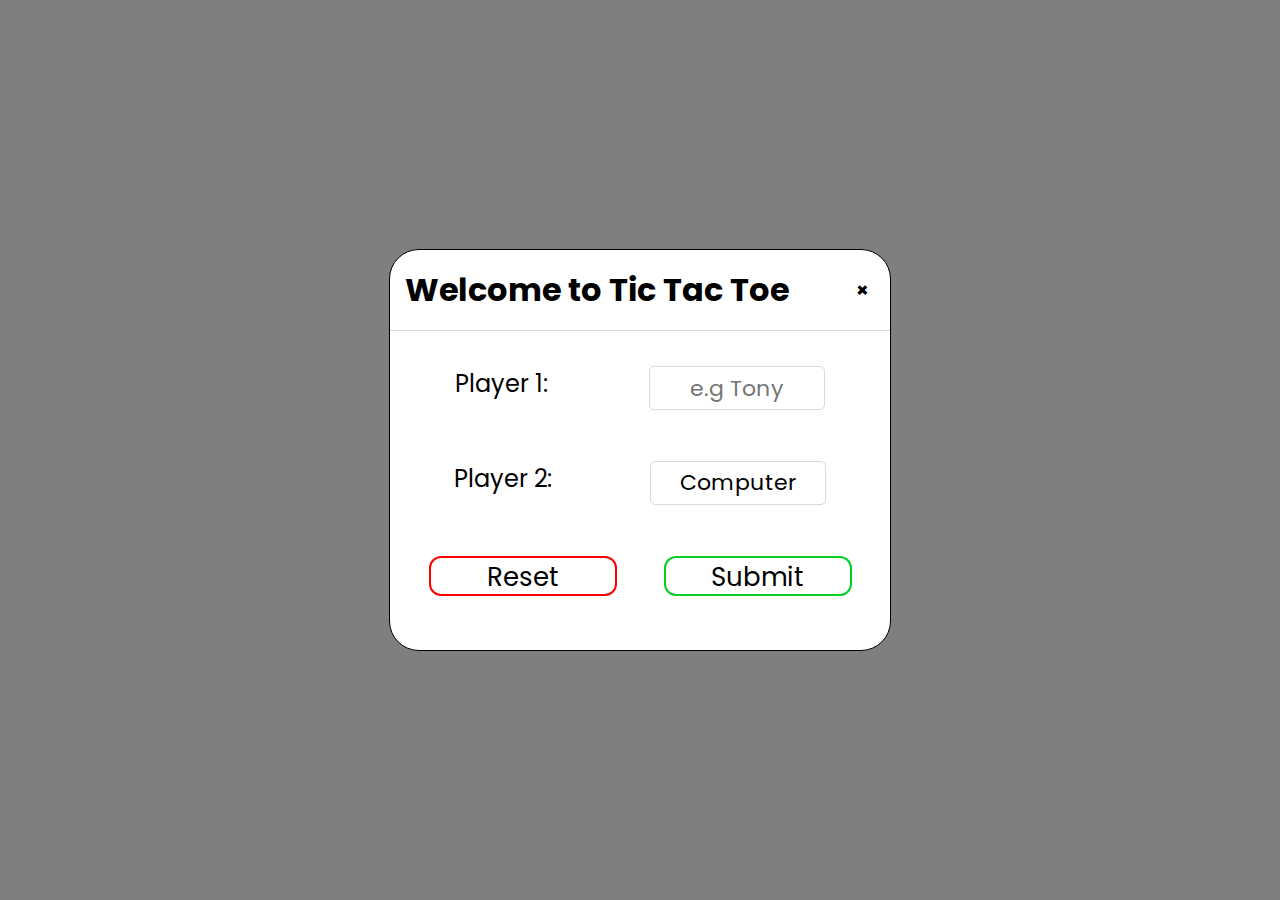
<file: index.html>
<!DOCTYPE html>
<html lang="en">
<head>
    <meta charset="UTF-8">
    <meta http-equiv="X-UA-Compatible" content="IE=edge">
    <meta name="viewport" content="width=device-width, initial-scale=1.0">
    <title>Index</title>
    <link rel="stylesheet" href="indexStyles.css">
</head>
<body>
    <button class="playBtn" data-modal-target="#modal">Play Tic Tac Toe</button>
    <div id="modal" class="modal active">
        <div class="modal-header">
            <div class="title">Welcome to Tic Tac Toe</div>
            <button data-close-button class="close-button">&times;</button>
        </div>
            <form class="form-class" action="secondPage.html" method="GET">
                <div>
                    <label for="player1">Player 1:</label>
                    <input type="text" name="player1" id="player1" placeholder="e.g Tony" required>    
                </div>
                <div>
                    <label for="player2">Player 2:</label>
                    <input type="text" name="player2" id="player2" value="Computer" required>    
                </div>
                <div class="buttons">
                    <button id="reset" type="reset">Reset</button>
                    <button id="submit" type="submit">Submit</button>
                </div>

            </form>
    </div>
    <div id="overlay" class="active"></div>
    
    <script src="frontPageLogic.js"></script>
</body>
</html>
</file>
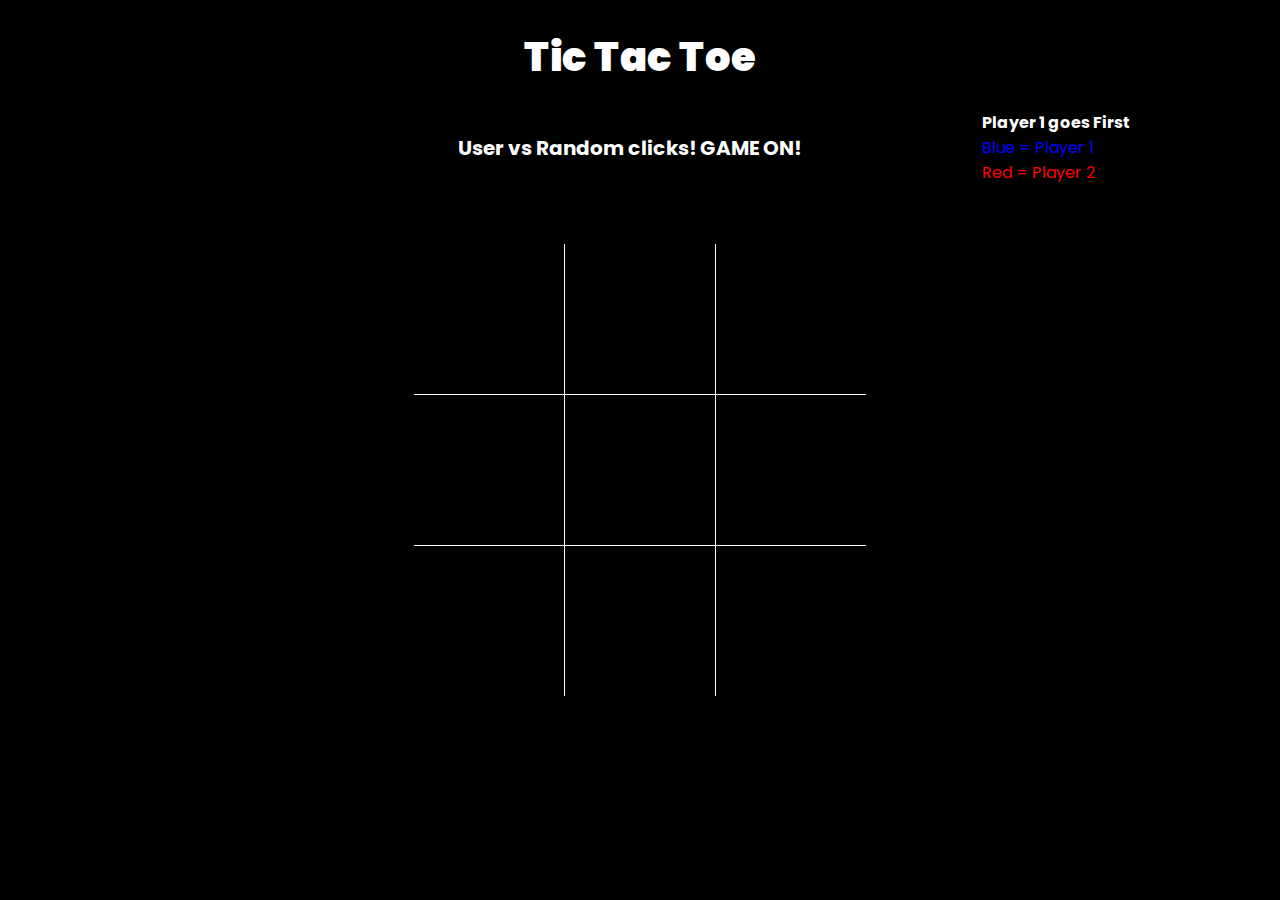
<file: secondPage.html>
<!DOCTYPE html>
<html lang="en">
<head>
    <meta charset="UTF-8">
    <meta http-equiv="X-UA-Compatible" content="IE=edge">
    <meta name="viewport" content="width=device-width, initial-scale=1.0">
    <title>Tic Tac Toe</title>
    <link rel="stylesheet" href="styles.css">
</head>
<body>
    <div class="title">
        <h1>Tic Tac Toe</h1>
    </div>
    <div id="overallContainer">
        <div id="header">
            <div class="empty"></div>
            <h4 id="vsInfo"></h2>
            <div class="playerListings">
                <div id="instructions">Player 1 goes First</div>
                <div id="blueColour">Blue = Player 1</div>
                <div id="redColour">Red = Player 2</div>
            </div>
            
        </div>

        <div id="gameboard">
            <div id="row1" class="gameRows">
                <div id="block-1" class="gameBlocks hoverClass"></div>
                <div id="block-2" class="gameBlocks hoverClass"></div>
                <div id="block-3" class="gameBlocks hoverClass"></div>
            </div>
            <div id="row2" class="gameRows">
                <div id="block-4" class="gameBlocks hoverClass"></div>
                <div id="block-5" class="gameBlocks hoverClass"></div>
                <div id="block-6" class="gameBlocks hoverClass"></div>
            </div>
            <div id="row3" class="gameRows">
                <div id="block-7" class="gameBlocks hoverClass"></div>
                <div id="block-8" class="gameBlocks hoverClass"></div>
                <div id="block-9" class="gameBlocks hoverClass"></div>
            </div>
        </div>
        

        <div id="winnerSection">
            <h1 id="winnerText"></h1>
        </div>
    </div>
    

    <script src="gameLogic.js"></script>
</body>
</html>
</file>
<file: indexStyles.css>
@import url('https://fonts.googleapis.com/css2?family=Poppins&display=swap');

* {
    font-family: 'Poppins', sans-serif;
}

.modal {
    position: fixed;
    top: 50%;
    left: 50%;
    transform: translate(-50%,-50%) scale(0);
    transition: 200ms ease-in-out;
    border: 1px solid black;
    border-radius: 30px;
    z-index: 10;
    background-color: white;
    width: 500px;
    height: 400px;
    max-width: 80%;
    max-height: 60%;
}

.modal-header .title {
    font-size: 2rem;
    font-weight: bold;
    margin: 5px 0px;
}
.modal.active {
    transform: translate(-50%,-50%) scale(1);
}

.modal-header {
    height: 15%;
    padding: 10px 15px;
    display: flex;
    justify-content: space-between;
    align-items: center;
    border-bottom: 1px solid rgb(217, 217, 217);
}



.modal-header .close-button {
    cursor: pointer;
    border: none;
    outline: none;
    background: none;
    font-size: 1.25rem;
    font-weight: bold;
}

.form-class {
    font-size: 24px;
    padding: 10px 15px;
    height: 70%;
    display: flex;
    flex-direction: column;
    justify-content: space-around;
    align-items: left;
}

.form-class input {
    height: 40px;
    width: 170px;
    text-align: center;
    font-size: 22px;
    border: 1px solid rgb(217, 217, 217);
    border-radius: 5px;
}

.form-class div {
    display: flex;
    justify-content: space-around;
}

.buttons {
    display: flex;
    justify-content: space-between;
}

.buttons button {
    width: 40%;
    height: 40px;
    padding: 0px;
    border-radius: 8px;
    font-size: 26px;
    align-items: center;
    text-align: center;
    border-radius: 12px;
    border: 2px solid;
}

.buttons #reset {
    background-color: white;
    border-color: red;
    transition: .2s ease-in-out;
}

.buttons #reset:hover {
    background-color: red;
    border-color: black;
    transform: scale(1.2);
}

.buttons #submit {
    background-color: white;
    border-color: rgb(2, 207, 36);
    transition: .2s ease-in-out;
}

.buttons #submit:hover {
    background-color: rgb(2, 207, 36);
    border-color: black;
    transform: scale(1.2);
}


#overlay {
    opacity: 0;
    transition: 200ms ease-in-out;
    position: fixed;
    top: 0;
    left: 0;
    right: 0;
    bottom: 0;
    background-color: rgba(0, 0, 0, .5);
    pointer-events: none;
}

#overlay.active {
    opacity: 1;
    pointer-events: all;
}

.message {
    display: flex;
    justify-content: center;
}

.playBtn {
    position: fixed;
    top: 50%;
    left: 50%;
    transform: translate(-50%,-50%);
    font-size: 36px;
    height: 150px;
    width: 350px;
    border-radius: 40px;
    border: 1px solid black;
    transition: .3s ease-in-out;
    background-color: rgb(148, 0, 162);
    color: white;
    box-shadow: 5px 5px 8px 5px #888888;
}
.playBtn:hover {
    transform: translate(-50%,-50%) scale(1.5);
}
</file>
<file: styles.css>
@import url('https://fonts.googleapis.com/css2?family=Poppins&display=swap');

* {
    background-color: black;
    color: white;
    font-family: 'Poppins', sans-serif;
}



.title  {
    display: flex;
    justify-content: center;

}

.title h1 {
    font-size: 58px;
    margin: 19px 0px;
}

#overallContainer {
    min-height: 680px;
    display: flex;
    flex-direction: column;
    justify-content: space-between;
}

.empty {
    width: 180px;
}

#header {
    display: flex;
    justify-content: space-around;
    align-items: center;
    height: 400px;
}

.playerListings {
    width: 200px;
    align-items: end;
}
.playerListings #instructions {
    font-weight: bold;
}

.playerListings #blueColour {
    color: blue;
}
.playerListings #redColour {
    color: red;
}

h1 {
    font-size: 40px;
}

#gameboard {
    display: flex;
    flex-direction: column;
    align-items: center;
}

.gameRows {
    display: flex;
}

.gameBlocks {
    height: 150px;
    width: 150px;
}

#block-1, #block-4,#block-7 {
    border-right: 1px solid white;
}
#block-2, #block-5,#block-8 {
    border-right: 1px solid white;
}
#row2 div, #row3 div {
    border-top: 1px solid white;
}

.hoverClass:hover {
    background-color: grey;
}

#winnerSection {
    display: flex;
    justify-content: center;
    align-items: center;
}

#winnerSection h1 {
    margin-top: 8px;
}

@media (max-height: 1000px) {
    .title h1 {
        font-size: 40px;
        font-weight: 900;
        margin: 19px 0px;
    }
    #header {
        height: 15%;
    }

    #header h4 {
        font-size: 20px;
    }
    #playerListings div {
        font-size: 16px;
    }
}



@media (min-height: 1200px) and (min-width: 1200px){
    .title h1 {
        font-size: 78px;
        font-weight: 900;
        margin: 19px 0px;
    }
    #header {
        height: 20%;
        margin-bottom: 50px;
    }

    #header h4 {
        font-size: 20px;
    }
    #playerListings div {
        font-size: 16px;
    }
    .gameBlocks {
        height: 250px;
        width: 250px;
    }
}
</file>
